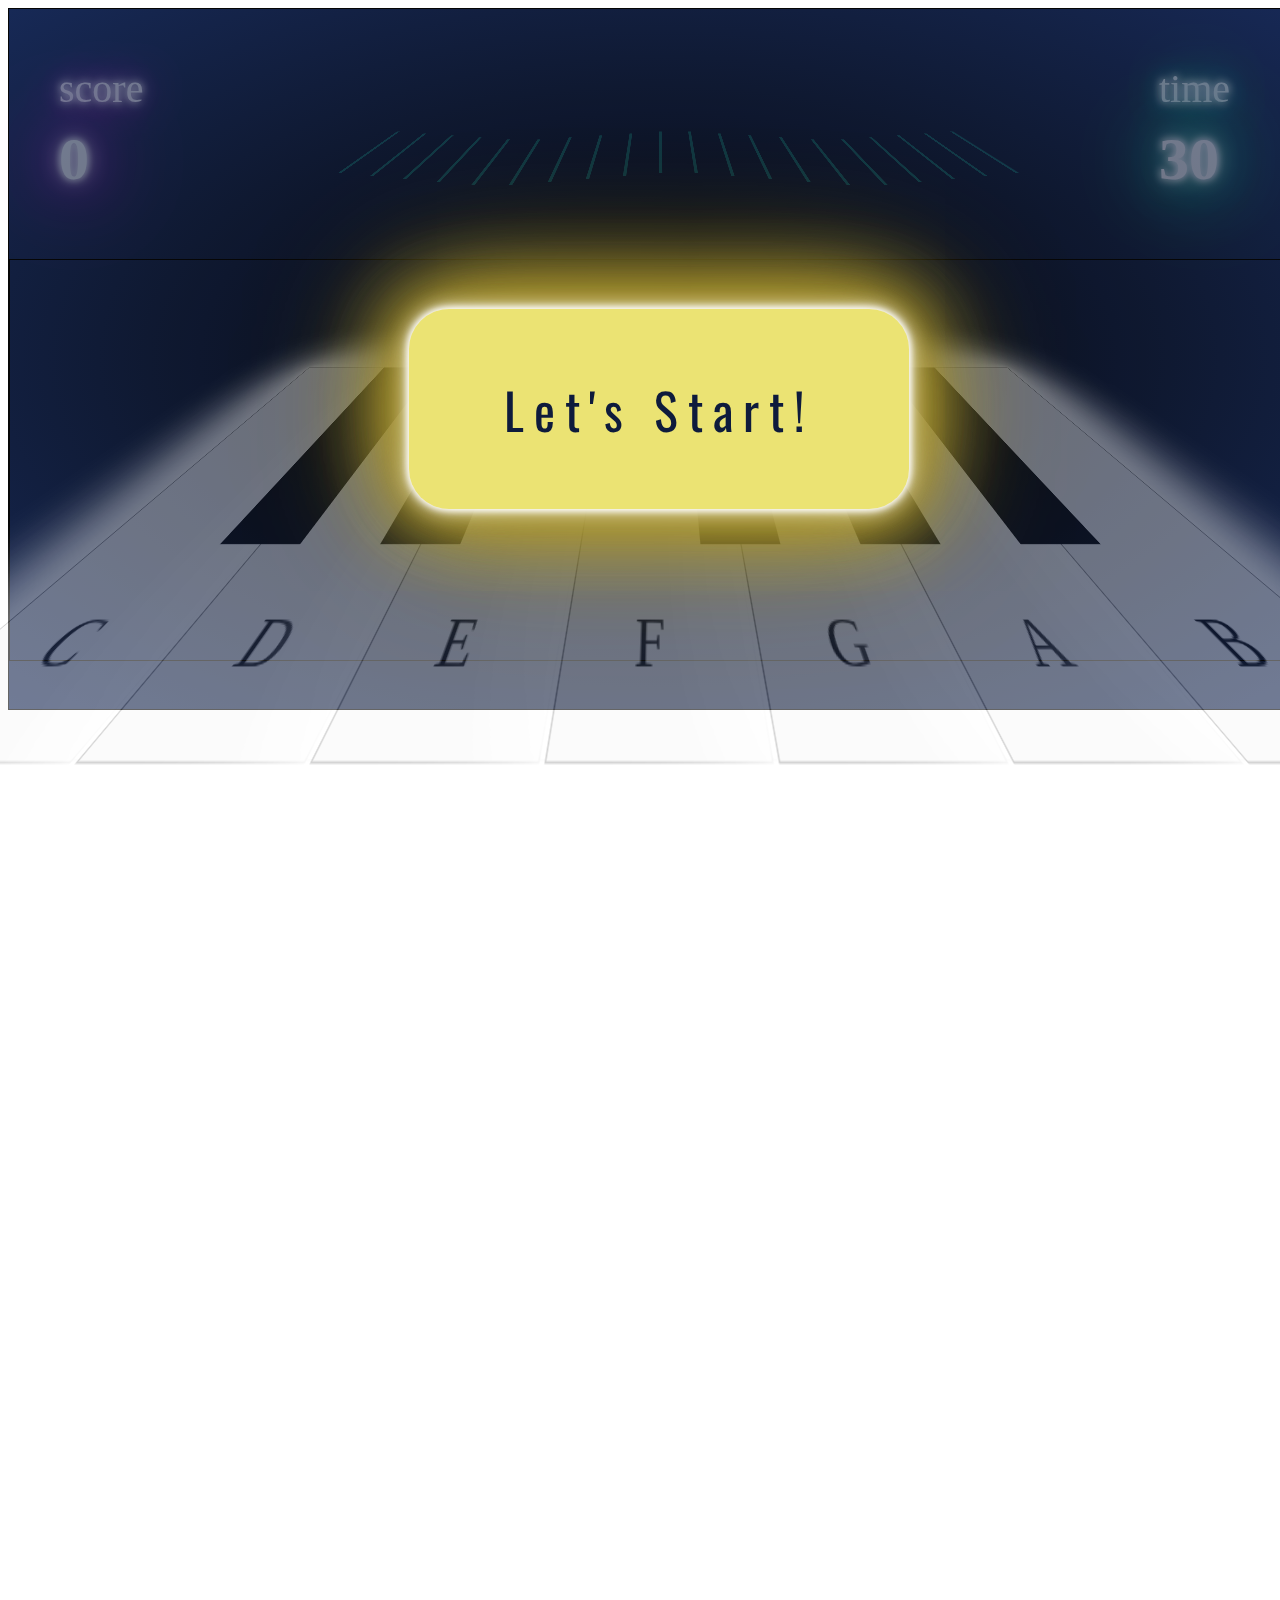
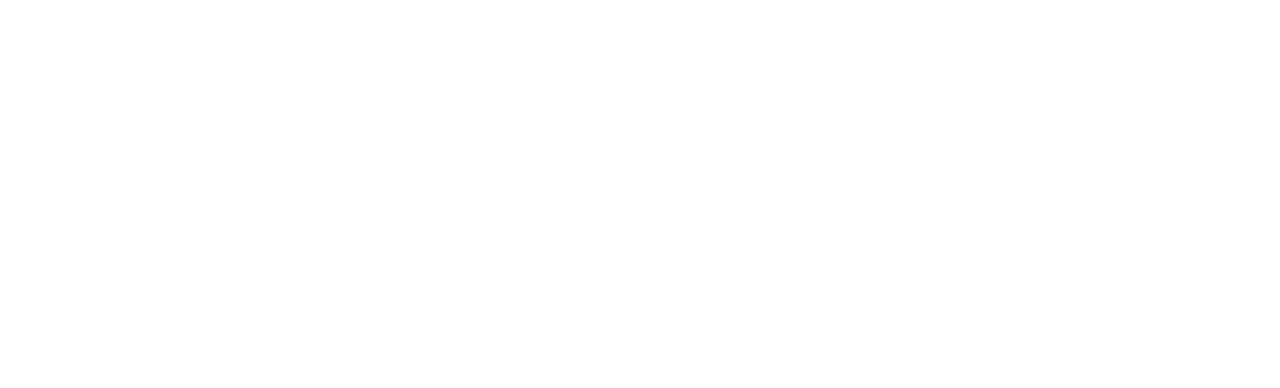
<file: main.html>
<!DOCTYPE html>
<html lang="ja">

<head>
    <meta charset="UTF-8">
    <meta http-equiv="X-UA-Compatible" content="IE=edge">
    <meta name="viewport" content="width=device-width, initial-scale=1.0">
    <link rel="stylesheet" href="./css/style.css">
    <link href="https://fonts.googleapis.com/css?family=Oswald:700" rel="stylesheet">
    <title>絶対音感テスト</title>
</head>

<body>
    <div class="game__zentai">

        <div class="start_button">
            <button id="start">Let's Start!</button>
        </div>

        <div class="count first">
            <p>time</p>
            <h2 id="countDown">30</h2>
        </div>

        <div class="score first">
            <p>score</p>
            <h2 id="scoreUp">0</h2>
        </div>

        <div id="hantei">

        </div>


        <!-- 背景 -->
        <div class="rains first">
            <span></span><span></span><span></span><span></span><span></span>
            <span></span><span></span><span></span><span></span><span></span>
            <span></span><span></span><span></span><span></span><span></span>
            <span></span><span></span><span></span><span></span><span></span>
        </div>


        <div class="keybord">
            <div class="container first">
                <div class="white_container">
                    <div class="keys none_keys" id="keyC">
                        <p>C</p>
                    </div>
                    <div class="keys none_keys" id="keyD">
                        <p>D</p>
                    </div>
                    <div class="keys none_keys" id="keyE">
                        <p>E</p>
                    </div>
                    <div class="keys none_keys" id="keyF">
                        <p>F</p>
                    </div>
                    <div class="keys none_keys" id="keyG">
                        <p>G</p>
                    </div>
                    <div class="keys none_keys" id="keyA">
                        <p>A</p>
                    </div>
                    <div class="keys none_keys" id="keyB">
                        <p>B</p>
                    </div>
                </div>
                <div class="keysBlack" id="keyCC"></div>
                <div class="keysBlack" id="keyDD"></div>
                <div class="keysBlack" id="keyFF"></div>
                <div class="keysBlack" id="keyGG"></div>
                <div class="keysBlack" id="keyAA"></div>
            </div>
        </div>


        <!-- 正解の効果音を格納しておく -->
        <audio src="./audio/sekai__audio.mp3" id="seikai"></audio>
        <!-- 不正解の効果音を格納しておく -->
        <audio src="./audio/huseikai_audio.mp3" id="huseikai"></audio>
        <!-- 終了時の効果音を格納しておく -->
        <audio src="./audio/hoissuru.mp3" id="end"></audio>

        <audio src="./audio/background_music2.mp3" id="bgm"></audio>

        <audio src="./audio/sta.mp3" id="start_audio"></audio>

        <!-- モーダル本体 -->
        <div class="modal_container">
            <div class="modal_body">
                <!-- モーダル内のコンテンツ -->
                <div class="modal_content">
                    <p class="modal_content_p">文章が入ります。</p>
                    <p class="score_level">文章が入ります。</p>
                    <!-- <a href="./top_index.html"></a> -->
                    <button id="return_button">結果表示へ</button>
                    <p>Twitterでシェア</p>
                    <a href="https://twitter.com/share?ref_src=twsrc%5Etfw" class="twitter-share-button" data-text="音感テストをやってみたよ！" data-lang="ja" data-show-count="false">Tweet</a><script async src="https://platform.twitter.com/widgets.js" charset="utf-8"></script>
                </div>
            </div>
        </div>
    </div>
    <script src="./js/jquery-3.6.0.min.js"></script>
    <script src="./js/script.js"></script>
</body>

</html>
</file>
<file: css/style.css>
/* 画面フェードイン */
body {
	display: none;
}


.game__zentai{
    width: 1300px;
    height: 700px;
    margin: 0 auto;
    border: 1px solid;
    position: relative;
    background: radial-gradient(#000000, #122452);
}


.start_button{
    position: absolute;
    top: 300px;
    left: 400px;
    z-index: 10;
}

#start{
    width: 500px;
    height: 200px;
    border: #fff;
    border-radius: 40px;
    font-size: 50px;
    color: #091638;
    letter-spacing: 10px;
    font-family: 'Oswald', sans-serif;
    background-color: rgb(235, 227, 112);
    box-shadow:
        0 0 7px #fff,
        0 0 10px #fff,
        0 0 21px #fff,
        0 0 42px rgb(172, 151, 44),
        0 0 82px rgb(172, 151, 44),
        0 0 92px rgb(172, 151, 44),
        0 0 102px rgb(172, 151, 44),
        0 0 151px rgb(172, 151, 44);
}

#start:hover{
    cursor: pointer;
    background-color: rgb(235, 199, 82);
}

#start:active{
    background-color: #fff;
}


.count{
    font-size: 40px;
    color: #fff;
    line-height: 20px;
    text-shadow:
        0 0 7px #fff,
        0 0 10px #fff,
        0 0 21px #fff,
        0 0 42px #0fa,
        0 0 82px #0fa,
        0 0 92px #0fa,
        0 0 102px #0fa,
        0 0 151px #0fa;
    position: absolute;
    top: 30px;
    left: 1150px;
}

.score{
    font-size: 40px;
    color: #fff;
    line-height: 20px;
    position: absolute;
    top: 30px;
    left: 50px;
    text-shadow:
        0 0 7px #fff,
        0 0 10px #fff,
        0 0 21px #fff,
        0 0 42px rgb(227, 31, 237),
        0 0 82px rgb(227, 31, 237),
        0 0 92px rgb(227, 31, 237),
        0 0 102px rgb(227, 31, 237),
        0 0 151px rgb(227, 31, 237);
}

#hantei{
    width: 500px;
    height: 150px;
    margin: 50px auto;
    font-size: 100px;
    color: #fff;
    text-align: center;
    text-shadow:
        0 0 7px #fff,
        0 0 10px #fff,
        0 0 21px #fff,
        0 0 42px rgb(227, 31, 237),
        0 0 82px rgb(227, 31, 237),
        0 0 92px rgb(227, 31, 237),
        0 0 102px rgb(227, 31, 237),
        0 0 151px rgb(227, 31, 237);
}


/* キーボードのcss */

/* 白鍵 */
.keys {
    width:135px;
    height:100%;
    background-color: rgb(246, 246, 246);
    box-shadow: 
    0 0 7px #fff,
    0 0 10px #fff,
    0 0 21px #fff,
    0 0 42px #fff,
    0 0 82px #fff,
    0 0 92px #fff,
    0 0 102px #fff,
    0 0 100px #fff;;
    display: inline-block;
    padding: 0;
    margin: 0;
    border:1px solid rgba(100, 100, 100, 0.7);
    text-align: center;
    line-height: 150px;
    position: relative;
}

.none_keys{
    background-color: rgb(246, 246, 246);
}

.active_keys{
    background-color: rgb(243, 139, 104);
    color: #fff;
    text-shadow:
        0 0 7px #fff,
        0 0 10px #fff,
        0 0 21px #fff,
        0 0 50px rgb(255, 227, 90),
        0 0 50px rgb(255, 227, 90),
        0 0 50px rgb(255, 227, 90),
        0 0 50px rgb(255, 227, 90),
        0 0 50px rgb(255, 227, 90);
}

.first{
    filter: opacity(40%);
}

.keys p{
    position: absolute;
    top: 180px;
    left: 50px;
    font-size: 40px;
    
}

/* 黒鍵 */
.keysBlack {
    width:70px;
    height:230px;
    background: black;
    display: inline-block;
    padding: 0;
    margin: 0;
}

/* 鍵盤全体 */
.container {
    width: 975px;
    height: 350px;
    position: absolute;
    top: 300px;
    left: 160px;
    border: 1px solid;
    display: inline-block;       /* 奥行表示のためのブロック化 */
  transform: perspective(150px)  /* 深さ */
            rotateX(20deg);     /* 角度 */
}

.keybord{
    border: 1px solid;
    height: 400px;
}
/* 各鍵盤 */
.keys,#keyC {
    position: absolute;
    top: 0px;
    left: 0px;
}
.keysBlack,#keyCC {
    position: absolute;
    top: 0px;
    left:105px;
}
.keys,#keyD {
    position: absolute;
    top: 0px;
    left: 140px;
}
.keysBlack,#keyDD {
    position: absolute;
    top: 0px;
    left: 245px;
}
.keys,#keyE {
    position: absolute;
    top: 0px;
    left: 280px;
}
.keys,#keyF {
    position: absolute;
    top: 0px;
    left: 420px;
}
.keysBlack,#keyFF {
    position: absolute;
    top: 0px;
    left: 525px;
}
.keys,#keyG {
    position: absolute;
    top: 0px;
    left: 560px;
}
.keysBlack,#keyGG {
    position: absolute;
    top: 0px;
    left: 665px;
}
.keys,#keyA {
    position: absolute;
    top: 0px;
    left: 700px;
}
.keysBlack,#keyAA {
    position: absolute;
    top: 0px;
    left: 805px;
}
.keys,#keyB {
    position: absolute;
    top: 0px;
    left: 840px;
} 

.key_active{
    color: rgb(237, 140, 98);
}


/* 背景のcss */
.rains{
    position: absolute;
    left:0;
    top:0;
    width: 100%;
    height: 100%;
    display: inline-block;       /* 奥行表示のためのブロック化 */
  transform: perspective(150px)  /* 深さ */
            rotateX(20deg);     /* 角度 */
}

/*widthは線の太さ、heightは長さ*/
.rains span{
    position: absolute;
    width: 6px;
    height:180px;
    background:rgb(28, 230, 193);
    opacity:0.4;
}

/*雨の初期位置とアニメーション指定、leftはx座標での基準位置、topは開始位置、アニメーション時間は揺らぎ*/
.rains span:nth-child(1){left:5%; top:-190px; animation: rain-anim 10s infinite;}
.rains span:nth-child(2){left:10%; top:-180px; animation: rain-anim 11s infinite;}
.rains span:nth-child(3){left:15%; top:-170px; animation: rain-anim 8s infinite;}
.rains span:nth-child(4){left:20%; top:-160px; animation: rain-anim 12s infinite;}
.rains span:nth-child(5){left:25%; top:-150px; animation: rain-anim 10s infinite;}

.rains span:nth-child(6){left:30%; top:-150px; animation: rain-anim 11s infinite;}
.rains span:nth-child(7){left:35%; top:-160px; animation: rain-anim 13s infinite;}
.rains span:nth-child(8){left:40%; top:-170px; animation: rain-anim 7s infinite;}
.rains span:nth-child(9){left:45%; top:-180px; animation: rain-anim 9s infinite;}
.rains span:nth-child(10){left:50%; top:-190px; animation: rain-anim 11s infinite;}

.rains span:nth-child(11){left:55%; top:-190px; animation: rain-anim 10s infinite;}
.rains span:nth-child(12){left:60%; top:-180px; animation: rain-anim 6s infinite;}
.rains span:nth-child(13){left:65%; top:-170px; animation: rain-anim 14s infinite;}
.rains span:nth-child(14){left:70%; top:-160px; animation: rain-anim 12s infinite;}
.rains span:nth-child(15){left:75%; top:-150px; animation: rain-anim 10s infinite;}

.rains span:nth-child(16){left:80%; top:-150px; animation: rain-anim 14s infinite;}
.rains span:nth-child(17){left:85%; top:-160px; animation: rain-anim 8s infinite;}
.rains span:nth-child(18){left:90%; top:-170px; animation: rain-anim 9s infinite;}
.rains span:nth-child(19){left:95%; top:-180px; animation: rain-anim 11s infinite;}
.rains span:nth-child(20){left:100%; top:-190px; animation: rain-anim9 13s infinite;}

/*アニメーションキーフレーム
一度落下したら次はキーフレーム1%の間に高さを戻して左右にずらして降らす*/
@keyframes rain-anim {

0% { transform: translate(0px,0px);}
4% { transform: translate(0px,600px);}

5% { transform: translate(200px,0px);}
9% { transform: translate(200px,600px);}

10% { transform: translate(-100px,0px);}
14% { transform: translate(-100px,600px);}

15% { transform: translate(-200px,0px);}
19% { transform: translate(-200px,600px);}

20% { transform: translate(100px,0px);}
24% { transform: translate(100px,600px);}

25% { transform: translate(-150px,0px);}
29% { transform: translate(-150px,600px);}

30% { transform: translate(-80px,0px);}
34% { transform: translate(-80px,600px);}

35% { transform: translate(150px,0px);}
39% { transform: translate(150px,600px);}

40% { transform: translate(-60px,0px);}
44% { transform: translate(-60px,600px);}

45% { transform: translate(90px,0px);}
49% { transform: translate(90px,600px);}

50% { transform: translate(60px,0px);}
54% { transform: translate(60px,600px);}

55% { transform: translate(-60px,0px);}
59% { transform: translate(-60px,600px);}

60% { transform: translate(-40px,0px);}
64% { transform: translate(-40px,600px);}

65% { transform: translate(40px,0px);}
69% { transform: translate(40px,600px);}

70% { transform: translate(-20px,0px);}
74% { transform: translate(-20px,600px);}

75% { transform: translate(-110px,0px);}
79% { transform: translate(-110px,600px);}

80% { transform: translate(20px,0px);}
84% { transform: translate(20px,600px);}

85% { transform: translate(-20px,0px);}
89% { transform: translate(-20px,600px);}

90% { transform: translate(50px,0px);}
99% { transform: translate(50px,600px);}

100% { transform: translate(0px,0px);}

}





/*モーダル本体の指定 + モーダル外側の背景の指定*/
.modal_container{
	position: fixed;
	top: 0;
	left: 0;
	width: 100%;
	height: 100%;
	text-align: center;
	background: rgba(0,0,0,50%);
	padding: 40px 20px;
	overflow: auto;
	opacity: 0;
	visibility: hidden;
	transition: .3s;
    box-sizing: border-box;
}
/*モーダル本体の擬似要素の指定*/
.modal_container:before{
	content: "";
	display: inline-block;
	vertical-align: middle;
	height: 100%;
}
/*モーダル本体に「active」クラス付与した時のスタイル*/
.modal_container.active{
	opacity: 1;
	visibility: visible;
}
/*モーダル枠の指定*/
.modal_body{
	position: relative;
	display: inline-block;
	vertical-align: middle;
	max-width: 500px;
	width: 90%;
    box-shadow:
        0 0 7px #fff,
        0 0 10px #fff,
        0 0 21px #fff,
        0 0 42px rgb(172, 151, 44),
        0 0 82px rgb(172, 151, 44),
        0 0 92px rgb(172, 151, 44),
        0 0 102px rgb(172, 151, 44),
        0 0 151px rgb(172, 151, 44);
}

/*モーダル内のコンテンツの指定*/
.modal_content{
	background: #fff;
	text-align: center;
	padding: 30px;
}

.modal_content_p{
    font-size: 20px;
}

.modal_content_p span{
    font-size: 50px;
}

.score_level{
    font-size: 30px;
    
}

#return_button{
    width: 200px;
    height: 70px;
    font-size: 20px;
    border-radius: 20px;
    border: #122452;
    background-color: rgb(248, 225, 98);
}

#return_button:hover{
    cursor: pointer;
    background-color:gold
}
</file>
